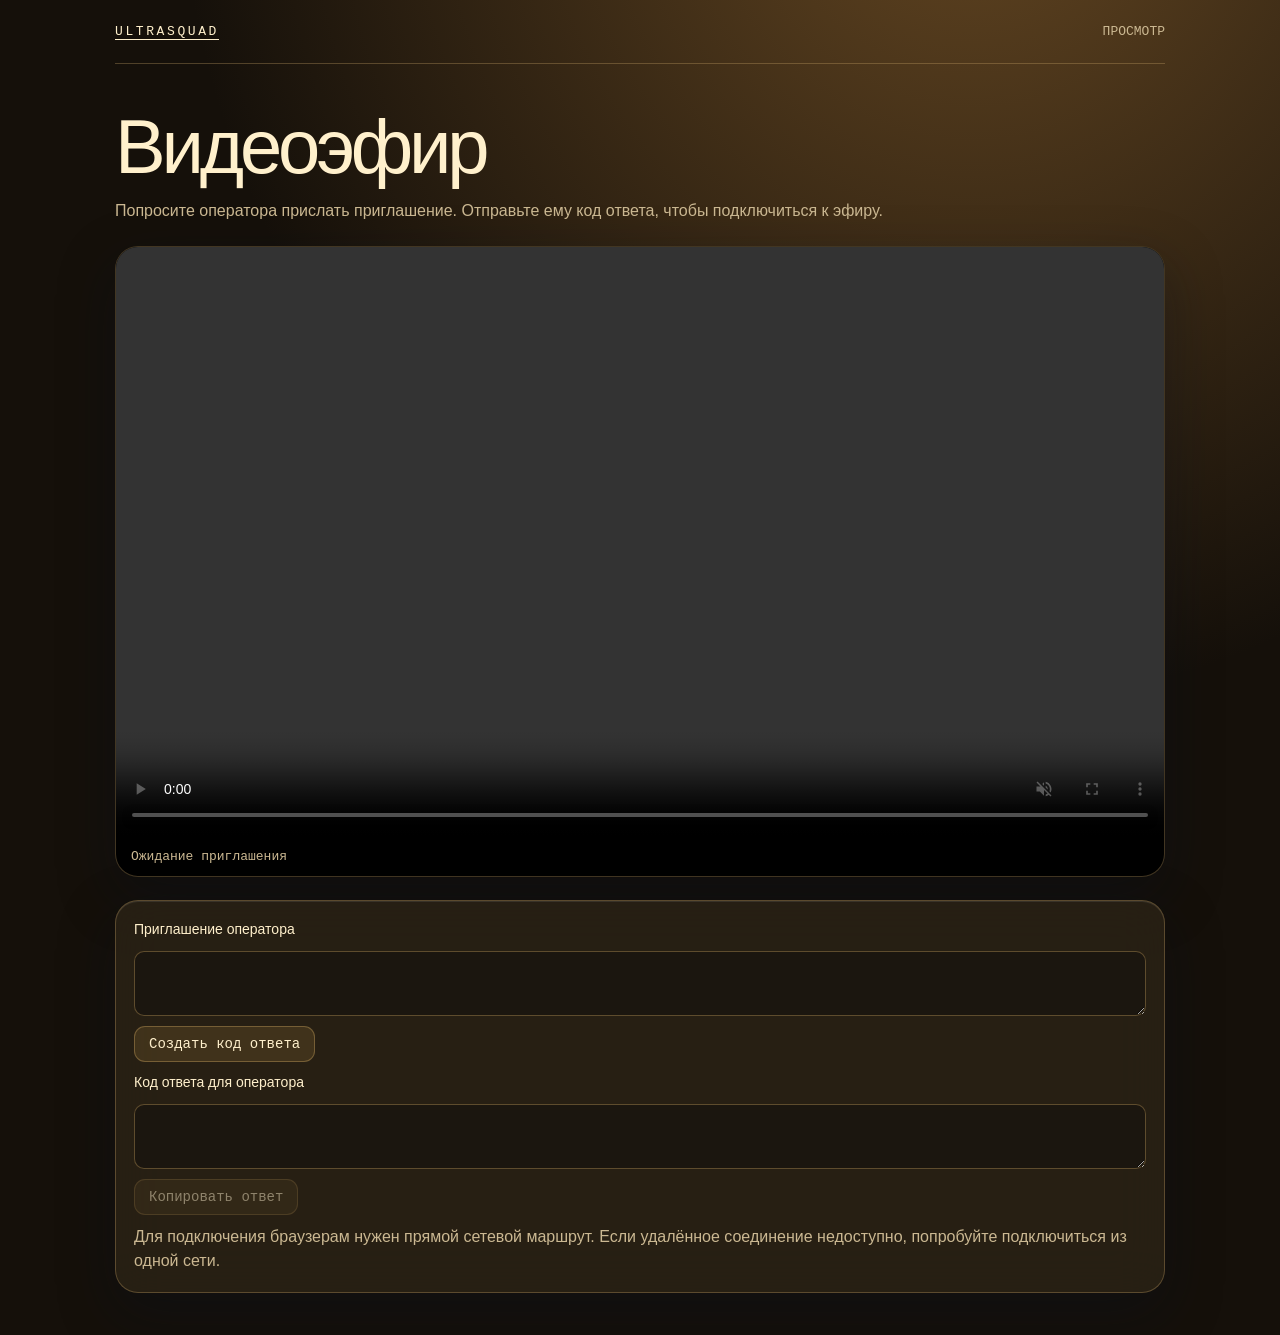
<file: public/video/index.html>
<!doctype html><html lang="ru"><head><meta charset="utf-8"><meta name="viewport" content="width=device-width,initial-scale=1"><title>UltraSquad · Просмотр эфира</title><link rel="stylesheet" href="./broadcast.css"><script type="module" src="./viewer.js"></script></head>
<body><main><header><a class="brand" href="./">ULTRASQUAD</a><span>ПРОСМОТР</span></header><h1>Видеоэфир</h1><p>Попросите оператора прислать приглашение. Отправьте ему код ответа, чтобы подключиться к эфиру.</p>
<div class="stage"><video id="video" autoplay muted playsinline controls></video><p id="status" aria-live="polite">Ожидание приглашения</p></div>
<section class="connect"><label for="offer">Приглашение оператора</label><textarea id="offer" rows="3" spellcheck="false"></textarea><button id="join" type="button">Создать код ответа</button><label for="answer">Код ответа для оператора</label><textarea id="answer" rows="3" readonly></textarea><button id="copy" type="button" disabled>Копировать ответ</button><p>Для подключения браузерам нужен прямой сетевой маршрут. Если удалённое соединение недоступно, попробуйте подключиться из одной сети.</p></section></main></body></html>
</file>
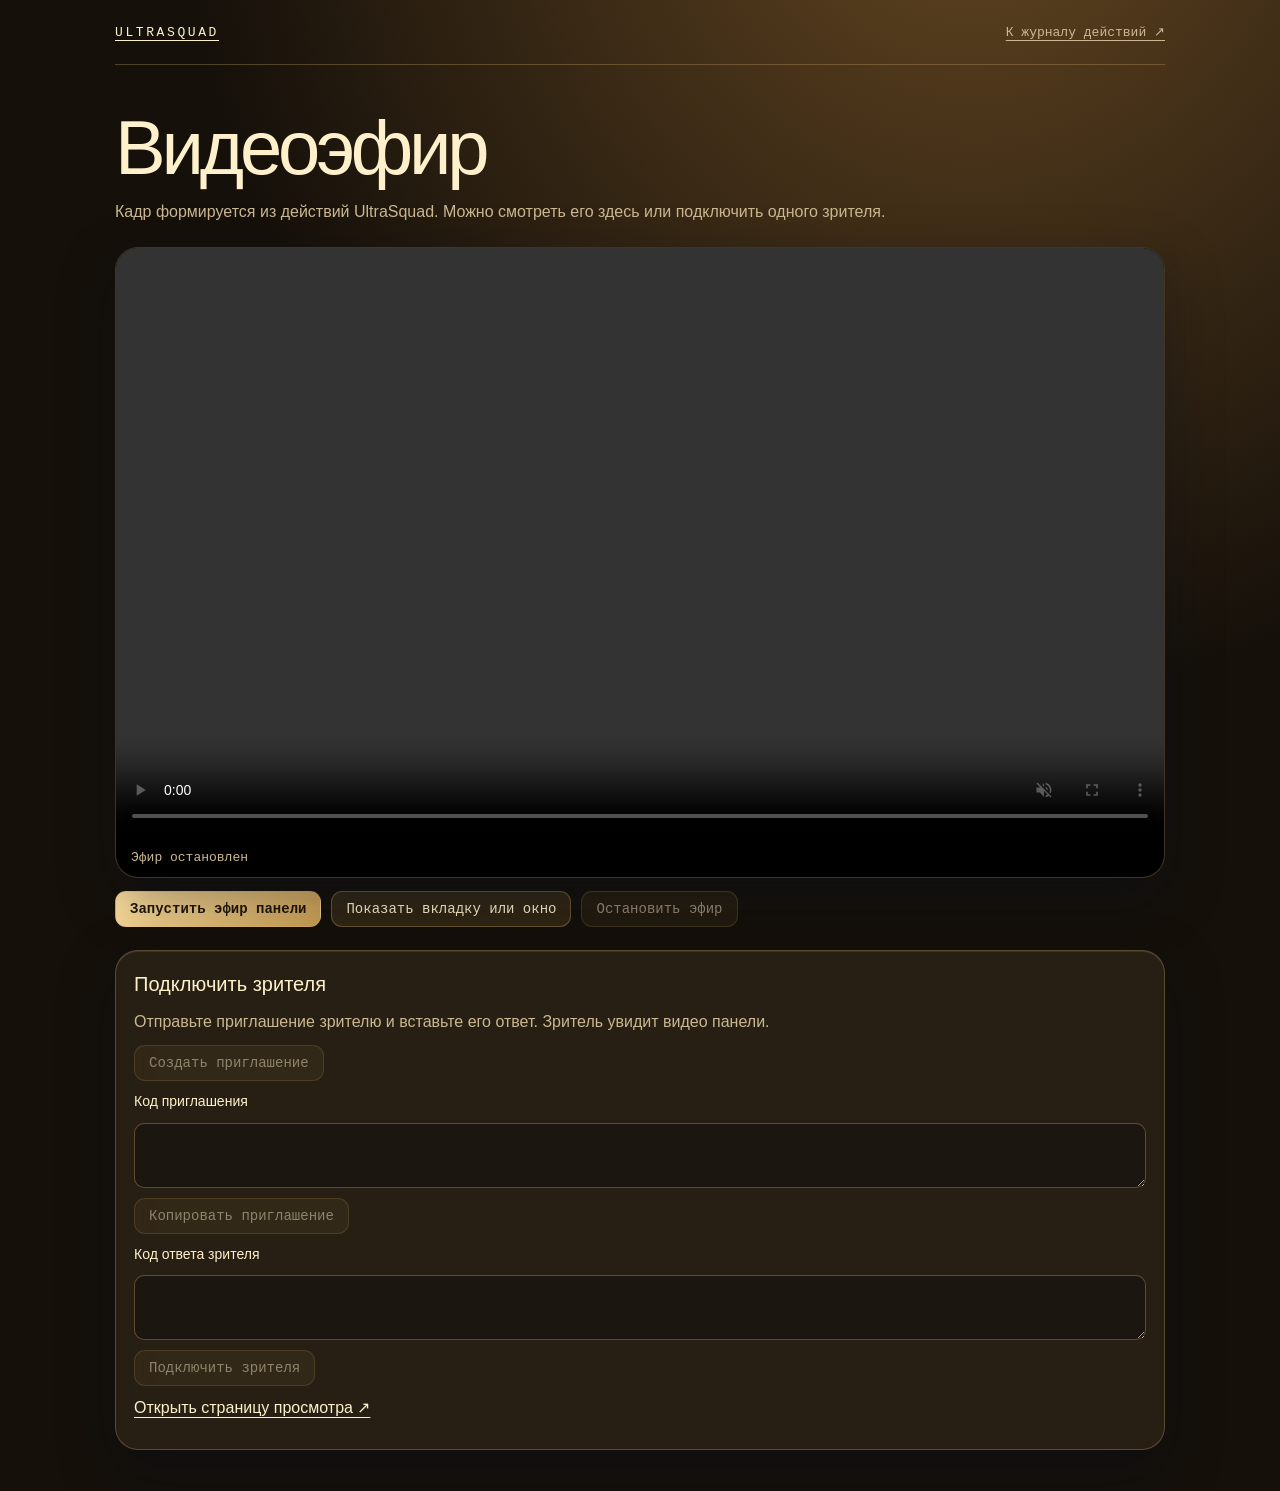
<file: public/video/host.html>
<!doctype html><html lang="ru"><head><meta charset="utf-8"><meta name="viewport" content="width=device-width,initial-scale=1"><title>UltraSquad · Видеоэфир</title><link rel="stylesheet" href="./broadcast.css"><script type="module" src="./host.js"></script></head>
<body><main><header><a class="brand" href="/">ULTRASQUAD</a><a href="/console#live">К журналу действий ↗</a></header><h1>Видеоэфир</h1><p>Кадр формируется из действий UltraSquad. Можно смотреть его здесь или подключить одного зрителя.</p>
<div class="stage"><video id="video" autoplay muted playsinline controls></video><p id="status" aria-live="polite">Эфир остановлен</p></div>
<div class="broadcast-actions"><button id="start" type="button">Запустить эфир панели</button><button id="screen-share" type="button">Показать вкладку или окно</button><button id="stop" type="button" disabled>Остановить эфир</button></div>
<section class="connect"><h2>Подключить зрителя</h2><p>Отправьте приглашение зрителю и вставьте его ответ. Зритель увидит видео панели.</p><button id="invite" type="button" disabled>Создать приглашение</button><label for="offer">Код приглашения</label><textarea id="offer" rows="3" readonly></textarea><button id="copy" type="button" disabled>Копировать приглашение</button><label for="answer">Код ответа зрителя</label><textarea id="answer" rows="3" spellcheck="false"></textarea><button id="accept" type="button" disabled>Подключить зрителя</button><a id="viewer-link" href="./view" target="_blank" rel="noopener">Открыть страницу просмотра ↗</a><p id="peer" aria-live="polite"></p></section></main></body></html>
</file>
<file: public/video/broadcast.css>
:root{color-scheme:dark;--surface:#101114;--line:#33353c;--dim:#b0b3bb;--white:#f0f0ed;--mono:Consolas,monospace}
*{box-sizing:border-box}body{margin:0;background:#08090b;color:var(--white);font:16px/1.55 "Segoe UI",sans-serif}main{width:min(100% - 36px,1050px);margin:auto;padding-bottom:42px}header{display:flex;justify-content:space-between;gap:16px;align-items:center;border-bottom:1px solid var(--line);padding:24px 0;font:13px var(--mono);color:var(--dim)}.brand{color:var(--white);letter-spacing:.2em}a{color:inherit;text-underline-offset:4px}h1{font-size:clamp(36px,7vw,76px);font-weight:300;letter-spacing:-.055em;line-height:1;margin:45px 0 14px}h2{font-size:20px;font-weight:500;margin:0}p{margin:8px 0 16px;color:var(--dim)}.stage{background:#000;border:1px solid var(--line);margin:22px 0 13px}video{display:block;width:100%;aspect-ratio:16/9;background:#101114}#status{border-top:1px solid var(--line);font:13px var(--mono);padding:12px 15px;margin:0;min-height:39px}.connect{background:var(--surface);border:1px solid var(--line);padding:18px;margin-top:23px;display:grid;justify-items:start;gap:10px}.connect p{margin:0}.connect textarea{width:100%;background:#0a0b0d;border:1px solid #51545c;color:var(--white);font:13px var(--mono);padding:9px;resize:vertical}.connect label{font-size:14px}button{border:1px solid #64676f;padding:9px 14px;background:#1e2025;color:var(--white);font:14px var(--mono);cursor:pointer}button:hover{background:#31343c}button:disabled{opacity:.48;cursor:default}a:focus-visible,button:focus-visible,textarea:focus-visible{outline:2px solid var(--white);outline-offset:3px}
:root{--surface:#23304c94;--line:#bbd0ff36;--dim:#c1cee3;--white:#f4f7fe}
body{background:radial-gradient(ellipse at 75% -20%,#52699b,transparent 55%),radial-gradient(ellipse at -10% 10%,#273e5a,transparent 55%),#111725;background-attachment:fixed}
.stage,.connect{border-radius:23px;overflow:hidden;backdrop-filter:blur(23px) saturate(120%);box-shadow:0 20px 55px #07101e60,inset 0 1px #f5faff16}
.connect textarea{border-radius:10px;background:#141c2b;border-color:#a9bef052}
button{border-radius:11px;background:#a4bcf22b;border-color:#a9bef052;transition:background .22s ease,transform .22s ease}
button:hover{background:#a4bcf244}
button:active:not(:disabled){transform:scale(.97)}
@media(prefers-reduced-motion:reduce){button{transition:none}}

:root { --surface:#2e2618b8; --line:#c5a36755; --dim:#cbb892; --white:#fff0cc; }
body { background:radial-gradient(ellipse at 76% -20%,#654722,transparent 58%),#15100a; background-attachment:fixed; }
button { border-color:#e3b66955; background:#b38c432e; }
button:hover { background:#bd964f56; }
.broadcast-actions { display:flex; gap:10px; flex-wrap:wrap; }
#start { color:#201707; font-weight:700; background:linear-gradient(135deg,#ffe0a0,#cca053); }
.connect textarea { background:#1b160f; border-color:#e3b66955; }
@media(prefers-reduced-motion:no-preference) { main { animation:video-arrive .42s ease-out both; } }
@keyframes video-arrive { from { opacity:.25; transform:translateY(12px); } to { opacity:1; transform:none; } }
</file>
